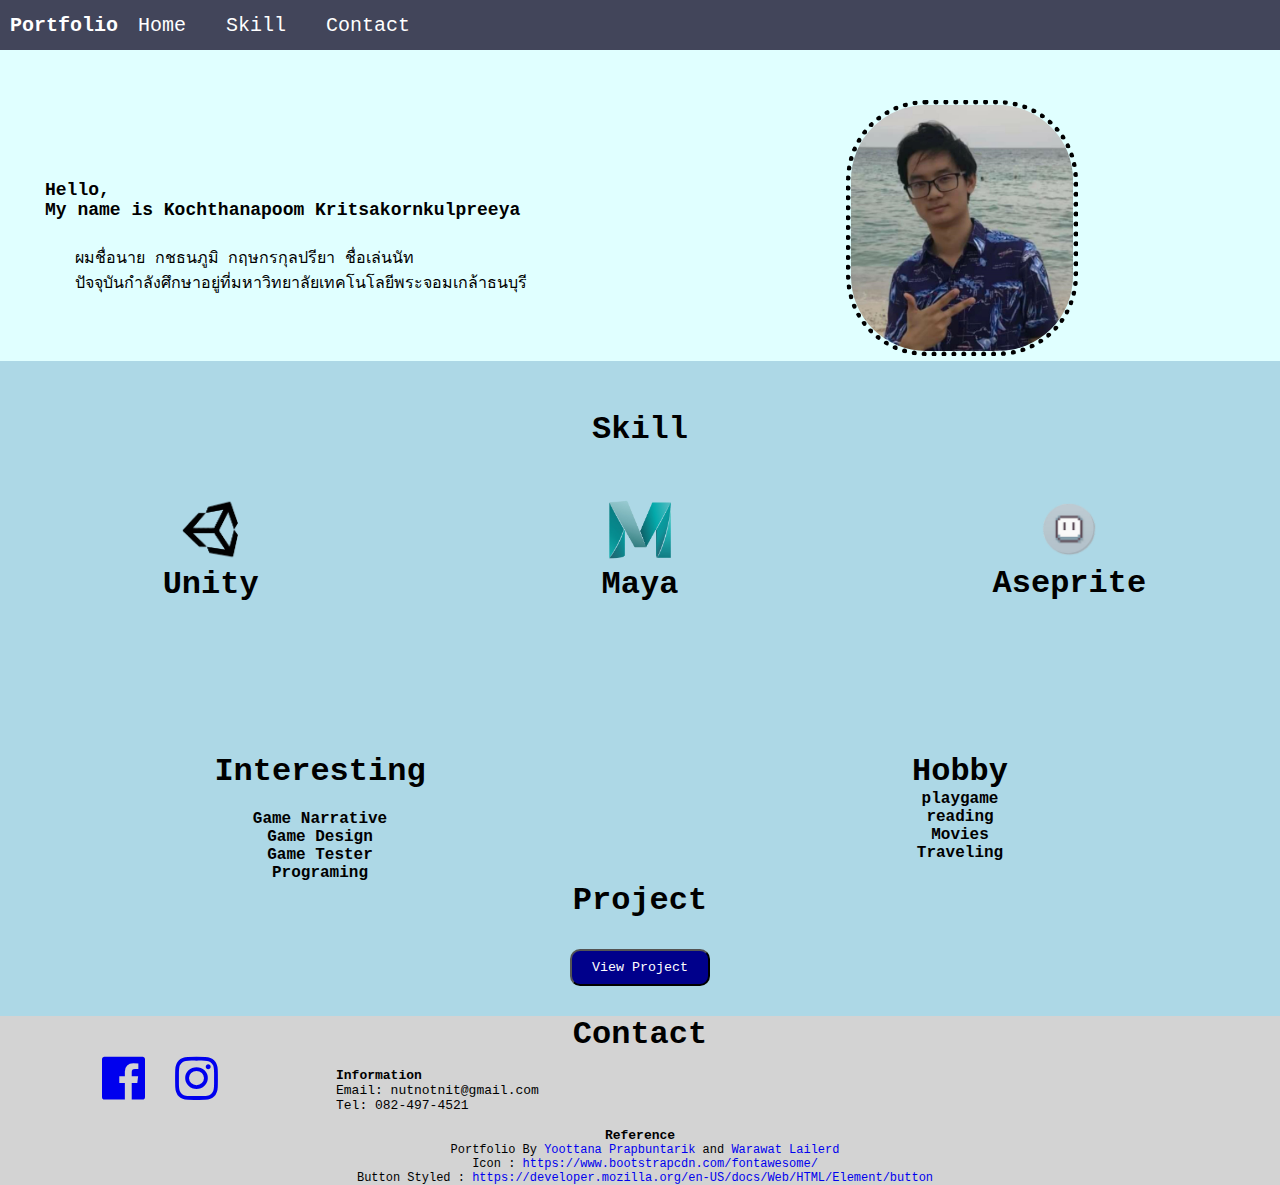
<file: index.html>
<!DOCTYPE html>
<html lang="en">
<head>
    <meta charset="UTF-8">
    <meta name="viewport" content="width=device-width, initial-scale=1.0">
    <title>Portfolio</title>
    <script type="text/javascript" src="Script.js"></script>
    <link rel='stylesheet' type='text/css' media='screen' href='main.css'>
    <link rel='stylesheet' type='text/css' href='https://stackpath.bootstrapcdn.com/font-awesome/4.7.0/css/font-awesome.min.css'>
    
</head>
<body>

    <div class = "Header"> 
        <div class = "in_Header"> 
            <div class = "RightHead">
                <h1>Portfolio</span></h1>
            </div>
                <ul class="Navigation" >
                    <a href="#home"><li>Home</li></a>
                    <a href="#Skill"><li>Skill</li></a>
                    <!-- <a href="#Interesting"><li>Interesting</li></a>
                    <a href="#Assignment"><li>Assignment</li></a>
                    <a href="#Project"><li>Project</li></a> -->
                    <a href="#contact"><li>Contact</li></a>
                </ul>
        </div> 
    </div>
    <div class="Home" id="home" > 
        <div class="Info">
                <b><span>Hello,<br> My name is Kochthanapoom Kritsakornkulpreeya</span></b>
                <p>ผมชื่อนาย กชธนภูมิ กฤษกรกุลปรียา ชื่อเล่นนัท <br>ปัจจุบันกำลังศึกษาอยู่ที่มหาวิทยาลัยเทคโนโลยีพระจอมเกล้าธนบุรี</p>

        </div>
            <div id = "HeadPic"> 
                <img id="MyPic" src="PIC/M.jpg"alt=M>
            </div>    
    </div>
    <div class="HeadSkillandHobby" >
        <h1>Skill</h1>
    </div>
    
    <div class="SkillandHobby" id="Skill" >
        
        <div class="Skill_1">
            <img id="Unity" src="PIC/Unity.png"alt=Unity>
            <div class = "InofUnity">
                Unity
            </div>
            <div class="Unityint">
                <!-- สามารถพัฒนาเกม 2D หรือ 3D โดยการเขียนโปรแกรมภาษา C# ผ่าน <br> Unity Engine  -->
            </div>
        </div>

        <div class="Skill_1">
            <img id="Maya" src="PIC/maya.png"alt=maya>
            <div class = "InofUnity">
                Maya
            </div>
            <div class="Unityint">
                <!-- สามารถออกแบบตัวโมเดลผ่านโปรแกรม Maya ได้ -->
            </div>
        </div>
        
        <div class="Skill_1">
            <img id="Aseprite" src="PIC/aseprite.png"alt=aseprite>
            <div class = "InofUnity">
                Aseprite
            </div>
            <div class="Unityint">
                <!-- สามารถออกแบบตัวโมเดล 2D ผ่านโปรแกรม Aseprite ได้ -->
            </div>
        </div>
    </div>
    <div class="InterandHob"id="Interesting">
        <div class="Interesting" >
            <h1>Interesting</h1>
            <ul class="InterestingList" >
                <a><li>Game Narrative </li></a>
                <a><li>Game Design</li></a>
                <a><li>Game Tester</li></a>
                <a><li>Programing</li></a>
             </ul>
        </div>
 

        <div class="Hobby" id="Hobby">
            <h1>Hobby</h1>
            <ul class="InterestingList" >
                <a><li>playgame</li></a>
                <a><li>reading</li></a>
                <a><li>Movies</li></a>
                <a><li>Traveling</li></a>
                <!-- <a><li>Assignment</li></a>
                <a><li>Project</li></a> -->
                    </ul>
        </div>

    </div>
    <div class="Assignment" id= "Assignment" >
        <!-- <h1>Assignment</h1>  -->
    </div>
    <!-- <div class = "InfoAssignment">
        <ul class="HomeWork"> -->
            <!-- target="_blank" -->
 
            <!-- <a href="assignment4/recipe.html" ><li>Thai Chicken Satay with Peanut Sauce</li></a>
            
            <a href="assignment5/index.html"><li>comment</li></a>
            <a href="assignment6/register.html"><li>Register</li></a>
            <a href="assignment7/index.html"><li>Game</li></a> -->
        </ul>
    </div>
    
    <div class="Project" id= "Project" >
        <h1>Project</h1> 
    </div>
    <div class="InofProject">
        <button class="favorite styled" id="View_Project"
        type="button">View Project</button>
    </div>

    
    <footer id="contact">
    <div class="Contact" id="Contact">
        <h1>Contact</h1>
    </div>
    <div class = "Social">
        <div class = "Social_icon">
            <a href="https://www.facebook.com/kodthanaphum.kritsakornkulpreeya" target="_blank">
                <i class="fa fa-facebook-official"></i>
            </a>
            <a href="https://www.instagram.com/nm_krit/" target="_blank">
                <i class="fa fa-instagram"></i>
            </a>
        
        </div>
        <div class = "Social_icon">
            <div class = "Contact_Me">
                Information
                <div class="about">
                    <p>Email: nutnotnit@gmail.com</p>Tel: 082-497-4521
                </div>
            </div>
            
        </div>

        
        </div>
    <div class="HeadReference">
        Reference
        </div>
        <div class="InofReference">
            Portfolio By <a href="https://yoottana-prapbuntarik.web.app/index.html" target="_blank" > Yoottana Prapbuntarik</a> and <a href="https://poomwarawat.github.io/Port/" target="_blank"> Warawat Lailerd</a>
            <br>
            Icon : <a href="https://www.bootstrapcdn.com/fontawesome/" target="_blank"> https://www.bootstrapcdn.com/fontawesome/</a>
            <br>
            Button Styled : <a href="https://developer.mozilla.org/en-US/docs/Web/HTML/Element/button" target="_blank"> https://developer.mozilla.org/en-US/docs/Web/HTML/Element/button</a>
    </div>
    
    </footer>

    
</body>
</html>
</file>
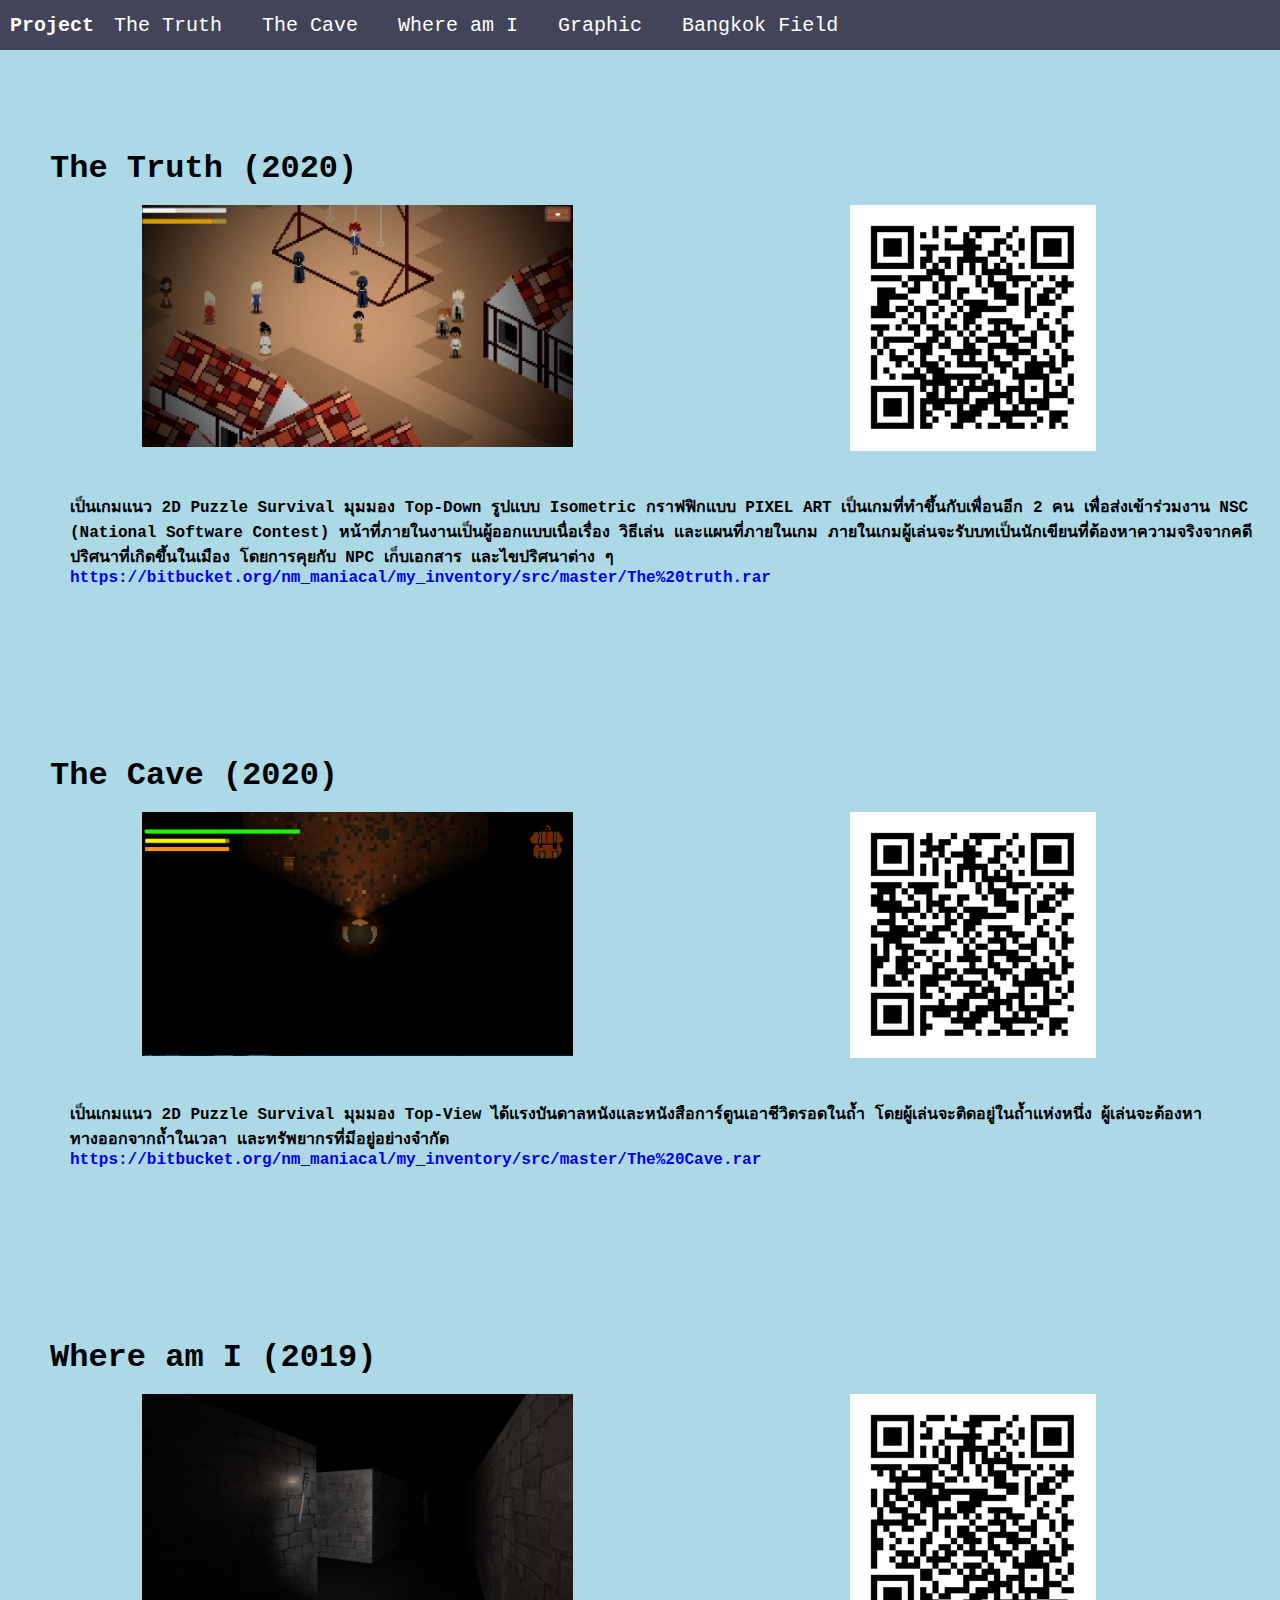
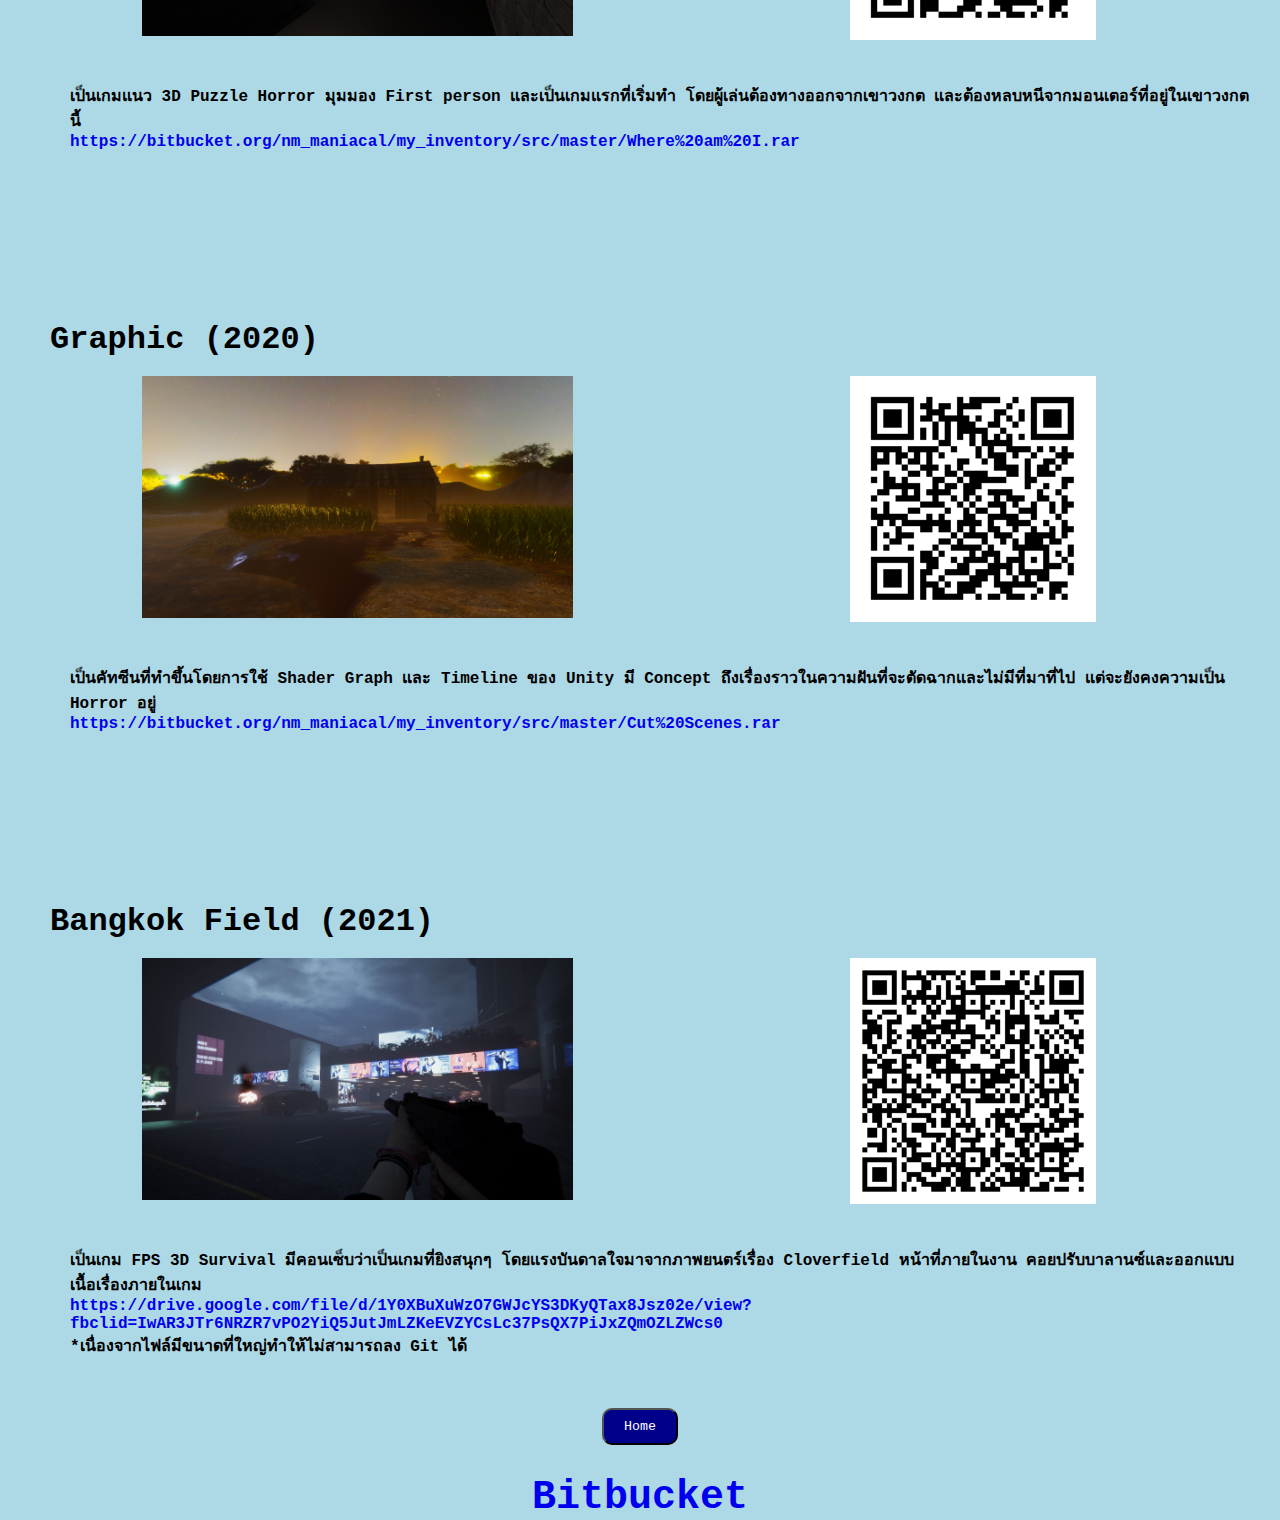
<file: Project.html>
<!DOCTYPE html>
<html lang="en">
<head>
    <meta charset="UTF-8">
    <meta name="viewport" content="width=device-width, initial-scale=1.0">
    <title>Project</title>
    <script type="text/javascript" src="Script2.js"></script>
    <link rel='stylesheet' type='text/css' media='screen' href='main.css'>
    <link rel='stylesheet' type='text/css' href='https://stackpath.bootstrapcdn.com/font-awesome/4.7.0/css/font-awesome.min.css'>
    
</head>
<body>
    <div class = "Header"> 
        <div class = "in_Header"> 
            <div class = "RightHead">
                <h1>Project</span></h1>
            </div>
                <ul class="Navigation" >
                    <a href="#TheTruth"><li>The Truth</li></a>
                    <a href="#TheCave"><li>The Cave</li></a>
                    <a href="#WhereAmI"><li>Where am I</li></a>
                    <a href="#Graphic"><li>Graphic</li></a>
                    <a href="#BangkokField"><li>Bangkok Field</li></a>
                </ul>
        </div> 
    </div>
    <div class = "TheTruth">
        <div class = "HeadTheTruth" id="TheTruth">
            <h1>The Truth (2020)</h1>
        </div>
        <br>
        <div class="PicTheTruth">
            <div class="PicT">
                <img id="The_Truth" src="PIC/TheTruth.png"alt=the>
            </div>
            <div class="QR">
                <img id="QrThe_Truth" src="PIC/QRTheTruth.png"alt=the>
            </div>    
        </div>
            <br>
            <div class="InOfTheTruth">
                เป็นเกมแนว 2D Puzzle Survival มุมมอง Top-Down รูปแบบ Isometric กราฟฟิกแบบ PIXEL ART เป็นเกมที่ทำขึ้นกับเพื่อนอีก 2 คน เพื่อส่งเข้าร่วมงาน NSC 
                (National Software Contest) หน้าที่ภายในงานเป็นผู้ออกแบบเนื่อเรื่อง วิธีเล่น และแผนที่ภายในเกม ภายในเกมผู้เล่นจะรับบทเป็นนักเขียนที่ต้องหาความจริงจากคดีปริศนาที่เกิดขึ้นในเมือง โดยการคุยกับ NPC เก็บเอกสาร และไขปริศนาต่าง ๆ
                <br>
                <a href="https://bitbucket.org/nm_maniacal/my_inventory/src/master/The%20truth.rar">https://bitbucket.org/nm_maniacal/my_inventory/src/master/The%20truth.rar</a> 

            </div>
        
    </div>

    <div class = "TheTruth">
        <div class = "HeadTheTruth" id="TheCave">
            <h1>The Cave (2020) </h1>
        </div>
        <br>
        <div class="PicTheTruth">
            <div class="PicT">
                <img id="The_Truth" src="PIC/TheCave.png"alt=the>
            </div>
            <div class="QR">
                <img id="QrThe_Truth" src="PIC/QRTheCave.png"alt=the>
            </div>    
        </div>
            <br>
            <div class="InOfTheTruth">
                เป็นเกมแนว 2D Puzzle Survival มุมมอง Top-View ได้แรงบันดาลหนังและหนังสือการ์ตูนเอาชีวิตรอดในถ้ำ โดยผู้เล่นจะติดอยู่ในถ้ำแห่งหนึ่ง ผู้เล่นจะต้องหาทางออกจากถ้ำในเวลา และทรัพยากรที่มีอยู่อย่างจำกัด
                <br>
                <a href="https://bitbucket.org/nm_maniacal/my_inventory/src/master/The%20Cave.rar">https://bitbucket.org/nm_maniacal/my_inventory/src/master/The%20Cave.rar</a> 

                
            </div>
        
    </div>
    <div class = "TheTruth">
        <div class = "HeadTheTruth" id="WhereAmI">
            <h1>Where am I (2019) </h1>
        </div>
        <br>
        <div class="PicTheTruth">
            <div class="PicT">
                <img id="The_Truth" src="PIC/WhereAmI.png"alt=the>
            </div>
            <div class="QR">
                <img id="QrThe_Truth" src="PIC/QRWhereAmI.png"alt=the>
            </div>    
        </div>
            <br>
            <div class="InOfTheTruth">
                เป็นเกมแนว 3D Puzzle Horror มุมมอง First person และเป็นเกมแรกที่เริ่มทำ โดยผู้เล่นต้องทางออกจากเขาวงกต และต้องหลบหนีจากมอนเตอร์ที่อยู่ในเขาวงกตนี้
                <br>
                <a href="https://bitbucket.org/nm_maniacal/my_inventory/src/master/Where%20am%20I.rar">https://bitbucket.org/nm_maniacal/my_inventory/src/master/Where%20am%20I.rar</a> 

            </div>
        
    </div>

    <div class = "TheTruth">
        <div class = "HeadTheTruth" id="Graphic">
            <h1>Graphic (2020)</h1>
        </div>
        <br>
        <div class="PicTheTruth">
            <div class="PicT">
                <img id="The_Truth" src="PIC/CutScenes.png"alt=the>
            </div>
            <div class="QR">
                <img id="QrThe_Truth" src="PIC/QRCutScenes.png"alt=the>
            </div>    
        </div>
            <br>
            <div class="InOfTheTruth">
                เป็นคัทซีนที่ทำขึ้นโดยการใช้ Shader Graph และ Timeline ของ Unity มี Concept ถึงเรื่องราวในความฝันที่จะตัดฉากและไม่มีที่มาที่ไป แต่จะยังคงความเป็น Horror อยู่
                <br>
                <a href="https://bitbucket.org/nm_maniacal/my_inventory/src/master/Cut%20Scenes.rar">https://bitbucket.org/nm_maniacal/my_inventory/src/master/Cut%20Scenes.rar</a>         
            </div>
        
    </div>
    <div class = "TheTruth">
        <div class = "HeadTheTruth" id="BangkokField">
            <h1>Bangkok Field (2021)</h1>
        </div>
        <br>
        <div class="PicTheTruth">
            <div class="PicT">
                <img id="The_Truth" src="PIC/final.jpg"alt=the>
            </div>
            <div class="QR">
                <img id="QrThe_Truth" src="PIC/BF.png"alt=the>
            </div> 
            <!-- <div class="QR">
                <img id="QrThe_Truth" src="PIC/QRCutScenes.png"alt=the>
            </div>     -->
        </div>
            <br>
            <div class="InOfTheTruth">
                เป็นเกม FPS 3D Survival มีคอนเซ็บว่าเป็นเกมที่ยิงสนุกๆ  โดยแรงบันดาลใจมาจากภาพยนตร์เรื่อง Cloverfield หน้าที่ภายในงาน คอยปรับบาลานซ์และออกแบบเนื้อเรื่องภายในเกม
                <br>      
                <a href="https://drive.google.com/file/d/1Y0XBuXuWzO7GWJcYS3DKyQTax8Jsz02e/view?fbclid=IwAR3JTr6NRZR7vPO2YiQ5JutJmLZKeEVZYCsLc37PsQX7PiJxZQmOZLZWcs0 ">https://drive.google.com/file/d/1Y0XBuXuWzO7GWJcYS3DKyQTax8Jsz02e/view?fbclid=IwAR3JTr6NRZR7vPO2YiQ5JutJmLZKeEVZYCsLc37PsQX7PiJxZQmOZLZWcs0 </a>        
            <br>
                *เนื่องจากไฟล์มีขนาดที่ใหญ่ทำให้ไม่สามารถลง Git ได้
            </div>
        
    </div>
    <div class="InofProject">
        <button class="favorite styled" id="View_Project"
        type="button">Home</button>
    </div>
    <div class="Git"> <a href="https://bitbucket.org/nm_maniacal/my_inventory/src/master/" target="_blank">Bitbucket</div></a>
</body>
</file>
<file: main.css>
*{
    margin: 0;
    padding: 0;
    list-style: none;
    text-decoration: none;
    font-family: 'Courier New', Courier, monospace;
    
}
body
{
    background-color: lightblue;
}
.Header
{
    position: fixed;
    width: 100%;
    height: 50px;
    display: flex;
    justify-content: space-between;
    /* display: block; */
    background-color: #42455a;
    /* position: fixed; */
    /* padding-top: 25px; */
    /* padding: 0mm; */
    z-index: 2000;
}
.in_Header{
    /* width:  1500px; */
    height: 100%;
    /* display: grid;
    grid-template-columns: auto auto; */


    /* margin: 0 auto; */
    /* background-color: blue; */
}

.RightHead{
    padding-left: 10px;
    height: 100%;
    display: table;
    float: left;
}
.RightHead h1{
    font-family: 'Courier New', Courier, monospace;
    text-align: left;
    color: rgb(255, 255, 255);
    font-size: 20px;
    display: table-cell;
    vertical-align: middle;
    
}
.Navigation{
    float: right;
    height: 100%;
}
.Navigation a{
    height: 100%;
    display: table;
    float: left;
    padding: 0px 20px;
}
.Navigation a li {
    
    display: table-cell;
    vertical-align: middle;
    height: 100%;
    color: white;
    font-size: 20px;
    cursor: pointer;
}
#MyPic
{
    /* margin-right: auto; */
    width:35%; 
    border: 5px dotted rgb(0, 0, 0);
    border-radius: 80px;
    
}
#HeadPic
{
    padding-top: 100px;
    text-align: center; 
    /* margin-top: 25px; */
}
#home{
    display: grid;
    grid-gap: 0.5rem;
    grid-template-columns: repeat(2,1fr);
    background-color: lightcyan;
}
.Info{
    
    padding-top: 180px;
}
.Info span{
    /* background-color: bisque; */
    display: block;
    padding-left: 45px;
    font-size: 18px;
    padding-bottom: 25px;
}
.Info p{
    padding-left: 75px;
    font-size: 16px;
    /* background-color: bisque; */
}
.SkillandHobby{
    display: grid;
    grid-gap: 0.5rem;
    grid-template-columns: repeat(3,2fr);
    padding-top: 50px;
}
.HeadSkillandHobby h1{
    padding-top: 50px;
    text-align: center;
    font-size: 32px;
}
#Unity{
    width: 25%;
}
.Skill_1{
    text-align: center;
}
.InofUnity{
    font-weight: bold;
    font-size: 32px;
}
.Unityint{
    font-family:'Gill Sans', 'Gill Sans MT', Calibri, 'Trebuchet MS', sans-serif;
    text-align: center;
    font-size: 16px;
}
.Skill_2{
    text-align: center;
}
#Maya{
    width: 15%;
}
#Aseprite{
    width: 17.5%;
}
.Hobby h1{
    padding-top: 50px;
    text-align: center;
    font-size: 32px;
}
.HobbyList{
    /* text-align: center; */
    font-size: 16px;
}
.HobbyList a li{
    margin: 10px;
}
.InterandHob{
    padding-top: 100px;
    display: grid;
    grid-template-columns: 50% 50%;
  
}
.Interesting h1{
    padding-top: 50px;
    text-align: center;
    font-size: 32px;
    padding-bottom: 20px;
}
.InterestingList{
    font-weight: bold;
    font-size: 16px;
    text-align: center;
}
.InterestingList a li{
    display: flexbox;
    /* padding-right: 50px; */
    /* vertical-align: middle; */
}
.Assignment h1{
    text-align: center;
}
.Project h1{
    text-align: center;
}
#contact{
    background-color: lightgray;
}
.Social{
    vertical-align: middle;

    display: grid;
    /* display: table-cell; */
    grid-gap: 1rem;
    grid-template-columns: auto 80%;
}
.Social_icon{
    text-align: center;

    width: 320px;
    font-size: 50px;
    /* margin: 80px auto; */

}
.Contact h1{
    
    text-align: center;
    font-size: 32px;
}
.Contact_Me{
    font-weight: bold;
    text-align: left;
    padding-top: 15px;
    font-size: 13px;
}
.HeadReference{
    text-align: center;
/* margin-right: 350px; */
    font-weight: bold;
    /* text-align: right; */
    padding-top: 15px;
    font-size: 13px;
}
.about{
    font-weight: normal;
}
.InofReference{
    text-align: center;
    font-size: 12px;
    font-weight: normal;
    margin-left: 10px;
}
.HomeWork{
    text-align: center;
    margin-left: 600px;
    margin-right: 600px;
}
.HomeWork :hover{
    color: red;
}
.HomeWork a li{
    
    height: 100%;
    padding: 10px;
    color: black;
    font-size: 20px;
    cursor: pointer;
}
.InofProject{
    padding: 30px;
    text-align: center;
}
.styled {
    line-height: 2.5;
    padding: 0 20px;
    text-align: center;
    color: #fff;
    border-radius: 10px;
    background-color: darkblue;
}
.styled:hover {
    background-color: blue;
}
.TheTruth{
    /* font-size: 32px; */
    padding-left: 50px;
    padding-top: 150px;
}
.HeadTheTruth {
    font-size: 16px;
}
.PicTheTruth{
    display: grid;
    grid-template-columns: repeat(2,1fr);
    /* width: 150%; */
    text-align: center;

}
#The_Truth{
    width: 70%;
}
#QrThe_Truth{
    width: 40%;
}
.InOfTheTruth{
    padding: 20px;
    font-weight: bold;
}
.Git{
    font-size: 40px;
    text-align: center;
    font-weight: bold;
}
@media only screen and (max-width: 1198.98px){
    /* .Phone{
        display: grid;
        grid-template-columns: auto;
        grid-gap: 10px;
    } */
    .RightHead h1{
    font-size: 15px;
    }
    .Navigation a li{
        font-size: 15px;
        display: table;
        vertical-align: middle;
    }
    .in_Header{
        height: 0%;
    }
    #home{
        grid-template-columns: repeat(1,1fr);

    }
    .Header{
        height: 100px;
    }

    .SkillandHobby{
        text-align: center;
        grid-template-columns: repeat(1,1fr);
    }
    .InterandHob{
        grid-template-columns: repeat(1,1fr);

    }
    .Social{
        grid-template-columns: repeat(1,1fr);
    }
    .Contact_Me{
        text-align: center;
    }
    .HomeWork{
        text-align: center;
        margin-left: 0px;
        margin-right: 0px;
    }
    .PicTheTruth{
        grid-template-columns: repeat(1,1fr);
    }
}
</file>
